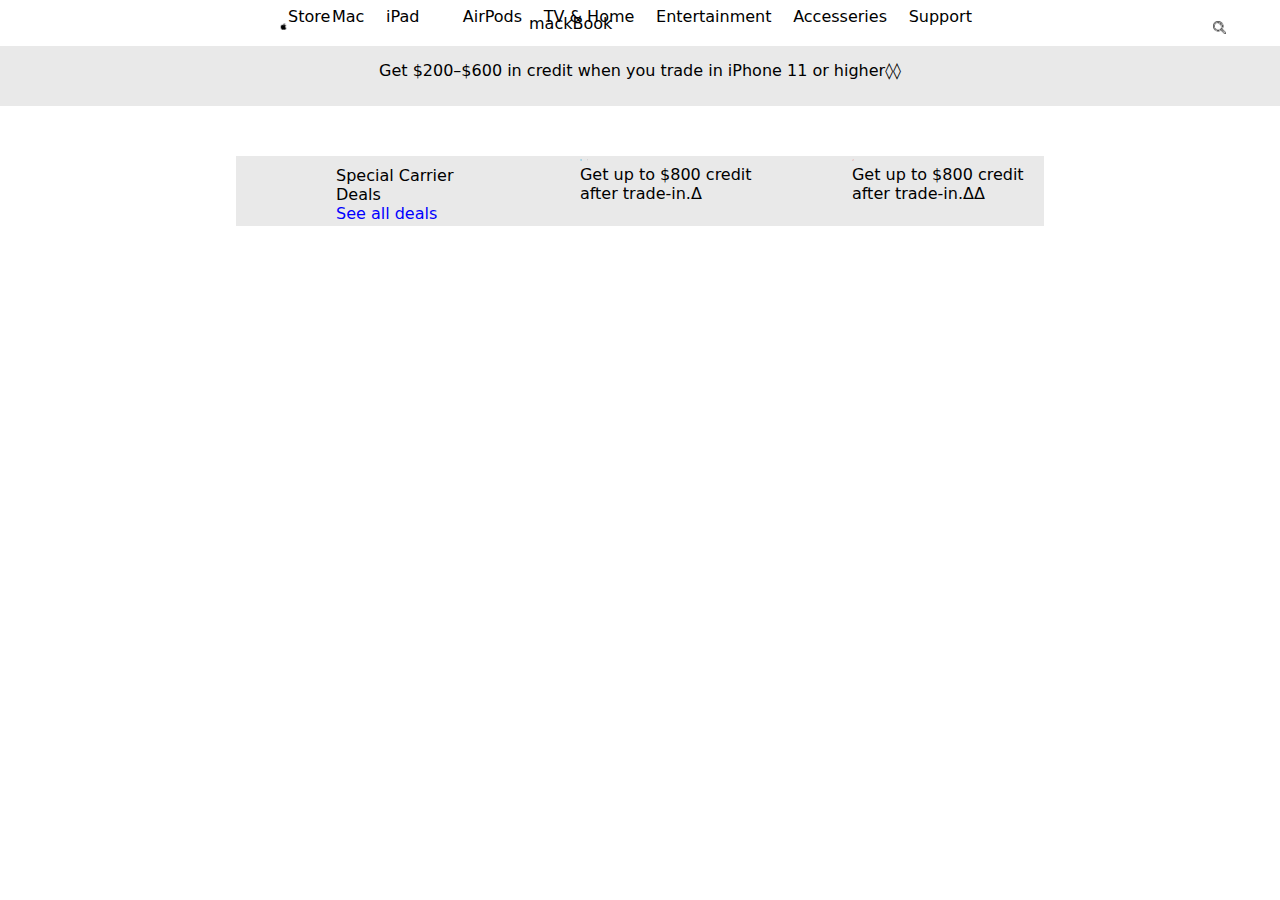
<file: index.html>
<!DOCTYPE html>
<html lang="en">
<head>
    <meta charset="UTF-8">
    <meta http-equiv="X-UA-Compatible" content="IE=edge">
    <meta name="viewport" content="width=device-width, initial-scale=1.0">
    <title>Document</title>
    <link rel="stylesheet" href="style.css">
</head>
<body>
    <div class="container">


        <header>
            <div class="img">
            <div class="item1"> <img src="./img/Без названия (3).png" alt=""></div>
            <div class="item2">  <img src="./img/Без названия (1).png" alt=""></div>
            <div class="item3">  <img src="./img/Без названия (2).png" alt=""></div>
           <div class="mack"><a href="./mackBook.html">mackBook</a></div>
            <div>
            <center>
              <div class="head">
               <p>Store</p>
              <div class="item">  <p>Mac</p></div>
              <div class="item">  <p>iPad</p><div class="item"></div></div>
              <div class="item iii" >  <a  href="./mackBook.html">MackBookcha</a></div>
              <div class="item">  <p>AirPods</p></div>
              <div class="item">  <p>TV & Home</p></div>
              <div class="item">  <p>Entertainment</p></div>
              <div class="item">  <p>Accesseries</p></div>
              <div class="item">  <p>Support</p></div>
             
             
            </div></center>
            <div class="blockHead">
                <p>
                    Get $200–$600 in credit when you trade in iPhone 11 or higher◊◊
                </p>
            </div>
            <div class="head3">
                <div class="box1">
                    <p>Special Carrier Deals</p>
                    <div class="a">See all deals</div>
                </div>
                <div class="box2">
                    <img src="./img/desktop-bfe-iphone-step1-bugatti-banner-att.png" alt="">
                    <img src="./img/Без названия (2).png" alt="">
                    <p>Get up to $800 credit after trade‑in.Δ</p>
                 </div>
                <div class="box3">
                    <img src="./img/desktop-bfe-iphone-step1-bugatti-banner-verizon.png">
                    <p>Get up to $800 credit after trade‑in.ΔΔ</p>
                </div>
            </div>
        <div class="modalMain"> 
            
        <div class="modal">
            <div class="x">X</div>
            <center>
            <h1>Special Deals</h1>
            <p>Take advantage of special carrier deals when you buy your new iPhone from Apple. If you have any questions, we’re here to help.</p>
                <div class="img_modal">
                    <img src="./img/Без названия.jpg" alt="">
                    <img class="y" src="./img/verizon-special-deals.png" alt="">
                    
                </div>
                <h2>For existing and new AT&T customers</h2>
        </center> 


            <div class="acrdion ">
                <div class="box_for">
                <h3>iPhone 14</h3>
                <img class="st" src="./img/strelka.png" alt="">
            </div>
            <p> Lorem ipsum dolor sit amet consectetur adipisicing elit. Quidem, voluptatem alias? Vel eos iure rerum omnis sed soluta quas odit consequatur. Repudiandae quaerat porro expedita aliquid deserunt nobis fugiat enim? Veniam alias non officia sequi dolorem, expedita commodi modi molestias assumenda ipsa nostrum eos sed cum dicta, laboriosam ab similique cumque amet inventore. Ipsum sunt molestiae error eum ipsam illum dolore pariatur enim? Saepe laborum laboriosam quo officia eos veritatis odio cupiditate earum, illo veniam debitis pariatur quia. Delectus voluptates provident reprehenderit quo ullam quas quibusdam qui porro magni, vitae voluptatem pariatur maxime labore veniam quia deleniti fugit illo iste.</p>
            </div>
            <div class="acrdion">
                <div class="box_for">
                    <h3>iPhone 14 Plus</h3>
                    <img  src="./img/strelka.png" alt="">
                    
                </div>
                <p>
                    Lorem ipsum, dolor sit amet consectetur adipisicing elit. Quia dolorem numquam debitis ipsam veritatis dicta quidem incidunt quae eligendi nobis cum nesciunt voluptatem, deleniti vitae amet cupiditate molestiae at. Deleniti exercitationem sequi unde rem dolores ipsam soluta praesentium facilis quisquam debitis possimus voluptatum, ratione aperiam ea inventore porro, asperiores perferendis molestias, illo vero sunt animi! Laboriosam, non cum! Dicta, ad. Odio est rerum necessitatibus nihil ut? Nobis tempore odio harum voluptate provident consectetur, aliquam modi aperiam expedita? Non quo explicabo illo voluptatibus quisquam, laboriosam tempora similique nisi ex enim totam dicta officiis architecto rem quam. Unde cum molestiae aperiam earum rerum, dolores, voluptatibus voluptatum pariatur enim repellat consequuntur itaque magnam libero animi ipsa dolorem, optio minus alias porro id eligendi. Consectetur, iste! Nesciunt accusantium, placeat rerum ex voluptatibus, sed, eligendi officia itaque omnis dolore eum voluptas perferendis blanditiis velit sequi. Hic dolor quam saepe delectus maiores iusto sunt, voluptas facilis fugit dolores adipisci quisquam veritatis repudiandae aut non magni tempora, qui officiis rerum soluta deserunt aspernatur nemo accusamus totam! Earum ipsa quia saepe dicta incidunt aliquam ad, natus, officia commodi neque repudiandae deserunt consectetur. Accusantium et dolorem eius, aspernatur unde debitis, illum tenetur eligendi temporibus tempora voluptatum delectus explicabo quam. Lorem ipsum, dolor sit amet consectetur adipisicing elit. Impedit quas beatae dolorum expedita dignissimos, alias molestiae. Quibusdam distinctio culpa est amet architecto, a voluptatem quia doloribus! Dolorum ex earum aperiam!</p>
               
            </div>



    </div>
       
        </div>

    </div>

    
    <script src="app.js"></script>
</body>
</html>
</file>
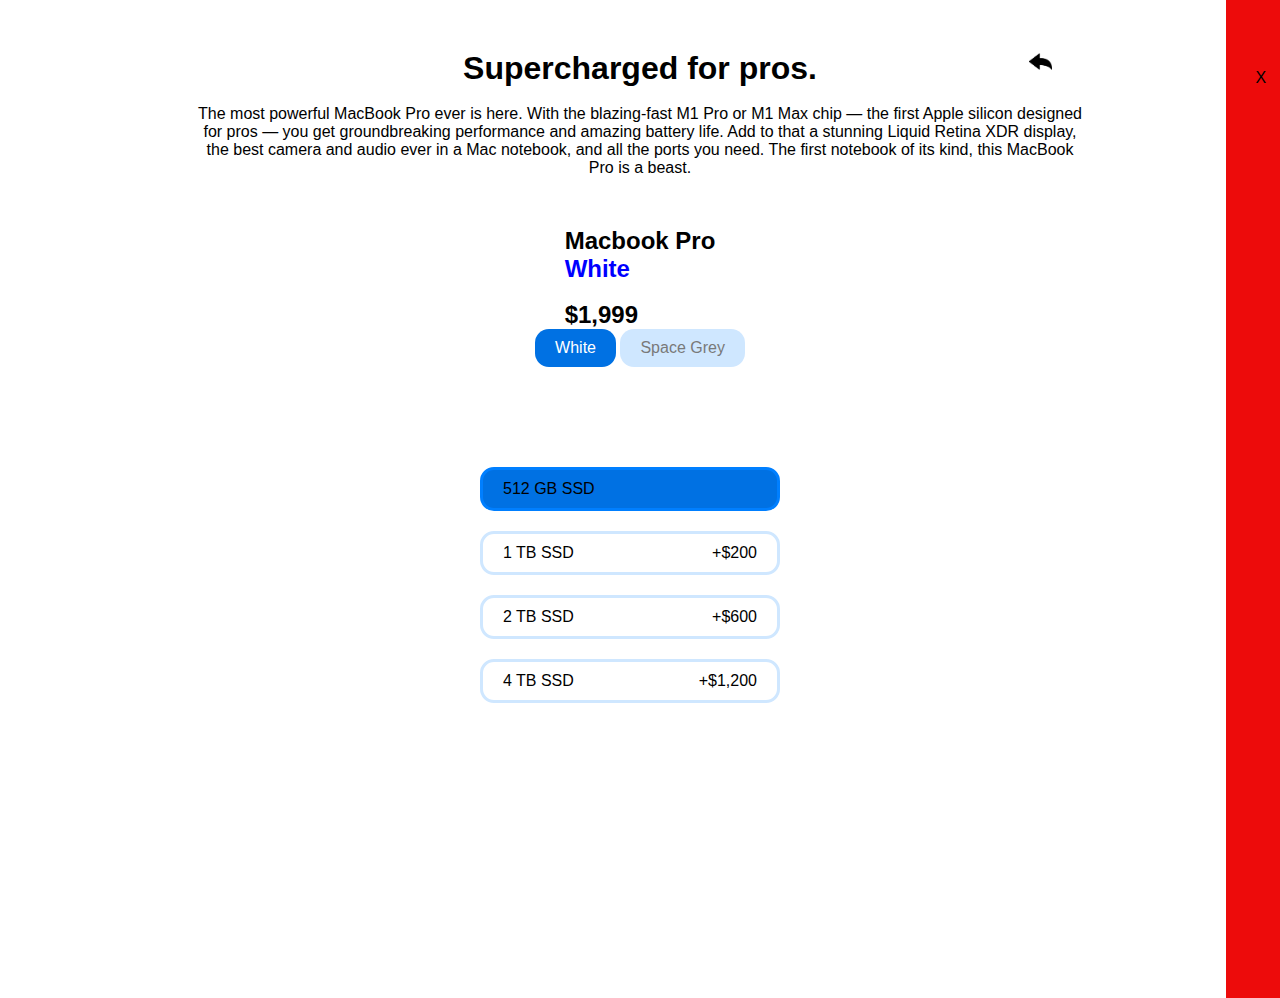
<file: mackBook.html>
<!DOCTYPE html>
<html lang="en">

<head>
	<meta charset="UTF-8" />
	<meta http-equiv="X-UA-Compatible" content="IE=edge" />
	<meta name="viewport" content="width=device-width, initial-scale=1.0" />
	<link rel="stylesheet" href="./style.css" />
	<link href="https://cdn.jsdelivr.net/npm/bootstrap@5.2.3/dist/css/bootstrap.min.css" rel="stylesheet"
		integrity="sha384-rbsA2VBKQhggwzxH7pPCaAqO46MgnOM80zW1RWuH61DGLwZJEdK2Kadq2F9CUG65" crossorigin="anonymous" />
	<style>
        * {
    margin: 0;
    padding: 0;
    box-sizing: border-box;
    font-family: 'Rubik', sans-serif;
}


.one {
    width: 70%;
    margin: 50px auto;
}

.container {
    display: flex;
    align-items: center;
    width: fit-content;
    margin: 0 auto;
}
.container .blue {
    color: blue;
    font-weight: bold;
    font-size: 24px;
}


.three button {
    all: unset;
    padding: 10px 20px;
    background-color: #CFE7FF;
    border-radius: 14px;
    color: #797979;
}
.three .active {
    background-color: #0071E3;
    color: white;
}

.buttons {
    display: flex;
    flex-direction: column;
    gap: 20px;
    width: fit-content;
    margin: 100px auto;
}

.buttons .item {
    border: 3px solid #CFE7FF;
    border-radius: 14px;
    padding: 10px 20px;
    display: flex;
    justify-content: space-between;
    align-items: center;
    width: 300px;
}
.buttons .active {
    border: 3px solid #007FFF;
}

.active {
    background-color: #0071E3;
}


.mol {
    height: 111%;
    width: 400px;
    background-color: rgb(237, 11, 11);
    position: absolute;
    top: -1px;
    right: -27%;
    transition: all 2s ease;
}

#openn {
    position: absolute;
    /* top: -1px; */
    right: 2%;
    font-size: 20px;
}
 img {
    width: 10%;
   }


    </style>
        <title>Document</title>
</head>

<body>
    <div id="openn"><img src="./img/strelka.png" alt="">
    </div>
    <div class="mol">
        <div class="x">X</div>
    </div>
 

	<center class="one">   
		<h1>Supercharged for pros.</h1>
		<br>
		<p>
			The most powerful MacBook Pro ever is here. With the blazing-fast M1 Pro or M1 Max chip — the first Apple silicon designed for pros — you get groundbreaking performance and amazing battery life. Add to that a stunning Liquid Retina XDR display, the best camera and audio ever in a Mac notebook, and all the ports you need. The first notebook of its kind, this MacBook Pro is a beast.
		</p>
	</center>

	<div class="container">
		<div class="img">

        </div>
		<div class="right">
			<h2>Macbook Pro</h2>
			<span class="blue">
				White
			</span>
			<br>
			<br>
			<h2 class="price" >
				$1,999
			</h2>
		</div>
	</div>

	<center class="three" >
		<button data-popo class="active" >White</button>
		<button data-popo >Space Grey</button>
	</center>


	<div class="buttons">
		<div class="item active" data-p="0" >
			<span>512 GB SSD</span>
		</div>
		<div class="item"  data-p="200" >
			<span>1 TB SSD</span>
			<span>+$200</span>
		</div>
		<div class="item" data-p="600" >
			<span>2 TB SSD</span>
			<span>+$600</span>
		</div>
		<div class="item" data-p="1200" >
			<span>4 TB SSD</span>
			<span>+$1,200</span>
            
		</div>
    
	</div>

	<script src="./mack.js"></script>
</body>

</html>
</file>
<file: style.css>
* {
    font-family: system-ui, -apple-system, BlinkMacSystemFont, 'Segoe UI', Roboto, Oxygen, Ubuntu, Cantarell, 'Open Sans', 'Helvetica Neue', sans-serif;
    padding: 0;
    margin: 0;
    
}

.head {
    display: flex;
    justify-content: space-between;
    margin-top: -50px;
    width: 55%;
    
}

img {
    width: 1%;
}

.item1  {
    position: relative;
    left: 277px;
    top: 15px;
}
.item2  {
    position: relative;
    left: 1213px;
}.item3  {
    position: relative;
    left: 1298px;
    top: -22px;
}

.item {
    margin-right: 20px;
}


.blockHead {
    text-align: center;
    margin-top: 20px;
    width: 100%;
    height: 60px;
    background-color: rgb(233, 233, 233);
}
.blockHead p {
    display: flex;
    justify-content: center;
    position: relative;
    top: 15px;
}

.a {
    color: blue;
    cursor: pointer;
}

.a:hover {
    font-size: 20px;
    color: rgb(223, 42, 42);
}
.head3 {
    margin: 50px auto;
    width: 60%;
    gap: 20px
    ;
    height: 30px;
    padding: 20px;
    background-color: rgb(233, 233, 233);
    display: flex;
    /* margin-left: 300px; */
}
.box2 , .box3{
    width: 200px;
    margin-top: -30px;
    margin-left: 60px;
}

.box1 {
    margin-top: -10px;
}

.box2 , .box3 , .box1 {
    margin-left: 80px;
}







.modalMain {
    width: 50%;
    background-color: rgb(231, 231, 231);
    margin: 0 auto;
    height: auto;
 position: absolute;
 top: 50%;
 left: 50%;
 translate: -50% -50%;
 display: none;
}


.img_modal img {
    width: 10%;
    border-radius: 20px;
  
        margin-top: 30px;
        margin-bottom: 30px;
    
}


.acrdion {
    height: 30px;
    overflow: hidden;
    margin-left: 70px;
    width: 90%;
   
}

.box_for {
    margin-left: 70px;
    width: 80%;
    display: flex;
    justify-content: space-between;
    /* padding: 40px; */
}

.acrdion img {
width: 2%;
}

.modal h1 {
    margin-top: 30px;
    margin-bottom: 30px;
}

.modal p {
    margin-top: 30px;
    margin-bottom: 30px;
}

.long {
    height: 300px;
}
.short {
    height: 30px;
}

.x {
    padding: 30px;
    margin-top: 40px;
}


.iii a {
    display: none;
}

.mack {
    position: absolute;
    left: 529px;
    top: 14px;
}

.mack a {
text-decoration: none;
color: black;
}







.modal {
    height: 100vh;
    width: 500px;
    background-color: black;
}
</file>
